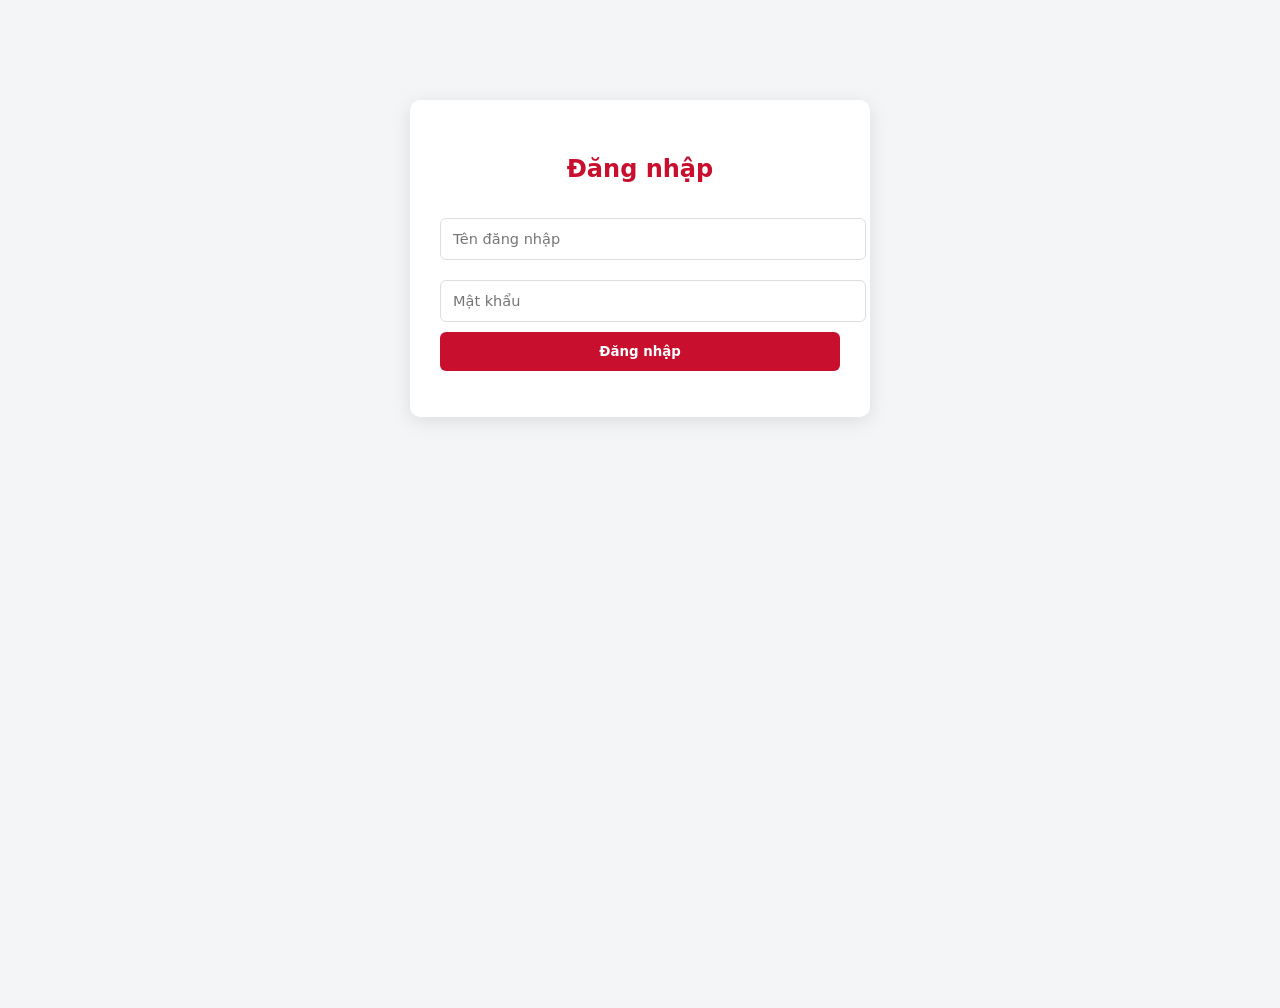
<file: login.html>
<!DOCTYPE html>
<html lang="vi">
<head>
  <meta charset="UTF-8">
  <title>Đăng nhập</title>
  <meta name="viewport" content="width=device-width, initial-scale=1">
  <link rel="stylesheet" href="style.css">
  <style>
    .login-container { max-width:400px; margin:100px auto; padding:30px; background:#fff; border-radius:10px; box-shadow:0 4px 20px rgba(0,0,0,0.1); }
    h2 { color:#c8102e; text-align:center; margin-bottom:20px; }
    input { width:100%; padding:12px; margin:10px 0; border:1px solid #ddd; border-radius:6px; }
    button { width:100%; padding:12px; background:#c8102e; color:white; border:none; border-radius:6px; cursor:pointer; font-weight:bold; }
    button:hover { background:#a80d24; }
    #msg { color:red; text-align:center; margin-top:10px; }
  </style>
</head>
<body>
  <div class="login-container">
    <h2>Đăng nhập</h2>
    <input type="text" id="username" placeholder="Tên đăng nhập">
    <input type="password" id="password" placeholder="Mật khẩu">
    <button onclick="login()">Đăng nhập</button>
    <p id="msg"></p>
  </div>

  <script>
    function login() {
      const user = document.getElementById("username").value.trim();
      const pass = document.getElementById("password").value.trim();
      const msg = document.getElementById("msg");

      // Tài khoản cứng (demo)
      if (user === "admin" && pass === "admin123") {
        localStorage.setItem("role", "admin");
        window.location.href = "admin.html";
      } else if (user === "user" && pass === "user123") {
        localStorage.setItem("role", "user");
        window.location.href = "index.html";
      } else {
        msg.textContent = "Sai tên đăng nhập hoặc mật khẩu!";
      }
    }
  </script>
</body>
</html>
</file>
<file: style.css>
```css
/* =========================================================
   STYLE.CSS
   SƯ ĐOÀN 308 - TRUNG ĐOÀN 102
   Giao diện Báo Quân đội điện tử - Phương án 1

   Phiên bản nâng cấp:
   - Header chuyên nghiệp
   - Navigation hiện đại
   - Banner lớn
   - Search + Filter
   - News Card
   - Responsive Desktop / Tablet / Mobile
   - Footer
   - Animation
   - Hỗ trợ các class cũ của hệ thống
========================================================= */


/* =========================================================
   1. RESET
========================================================= */

* {
  margin: 0;
  padding: 0;
  box-sizing: border-box;
}


html {
  scroll-behavior: smooth;
  font-size: 62.5%;
}


body {
  font-family:
    "Be Vietnam Pro",
    system-ui,
    -apple-system,
    BlinkMacSystemFont,
    "Segoe UI",
    Roboto,
    Helvetica,
    Arial,
    sans-serif;

  background: #f4f5f7;

  color: #202124;

  line-height: 1.6;

  font-size: 1.6rem;

  min-height: 100vh;

  overflow-x: hidden;
}


img {
  max-width: 100%;
}


button,
input,
textarea,
select {
  font-family: inherit;
}


button {
  cursor: pointer;
}


a {
  color: inherit;
}


::selection {
  background: #c8102e;
  color: #ffffff;
}


/* =========================================================
   2. BIẾN MÀU
========================================================= */

:root {

  --red: #c8102e;

  --red-dark: #9e0b23;

  --red-deep: #79091b;

  --red-light: #fbecef;

  --gold: #d7a928;

  --gold-light: #f4df91;

  --white: #ffffff;

  --black: #171717;

  --text: #242424;

  --text-light: #666666;

  --muted: #888888;

  --border: #e5e5e5;

  --background: #f4f5f7;

  --container: 1240px;

  --shadow-sm:
    0 2px 8px rgba(0, 0, 0, 0.06);

  --shadow:
    0 8px 25px rgba(0, 0, 0, 0.08);

  --shadow-lg:
    0 18px 45px rgba(0, 0, 0, 0.13);

  --radius: 10px;

  --transition:
    all 0.3s cubic-bezier(0.25, 0.8, 0.25, 1);
}


/* =========================================================
   3. CONTAINER
========================================================= */

.container {

  width: 100%;

  max-width: var(--container);

  margin-left: auto;

  margin-right: auto;

  padding-left: 20px;

  padding-right: 20px;
}


/*
   Quan trọng:
   HTML cũ của bạn có thể dùng:
   <div class="container">
   <main class="main container">

   Vì vậy không đặt margin-top cố định
   cho .container.
*/

main.container,
div.container {
  margin-top: 0;
  margin-bottom: 0;
}


/* =========================================================
   4. TOP INFO BAR
========================================================= */

.top-info {

  background: #7e0b1e;

  color: rgba(255, 255, 255, 0.92);

  font-size: 1.25rem;

  border-bottom: 1px solid rgba(255,255,255,0.12);
}


.top-info-inner {

  min-height: 38px;

  display: flex;

  align-items: center;

  justify-content: space-between;

  gap: 20px;
}


.top-left,
.top-right {

  display: flex;

  align-items: center;

  gap: 8px;
}


.top-left i {

  color: var(--gold-light);
}


.top-separator {

  opacity: 0.4;
}


/* =========================================================
   5. HEADER CHÍNH
========================================================= */

.top-header {

  position: relative;

  z-index: 1000;

  background: var(--white);

  box-shadow:
    0 3px 15px rgba(0,0,0,0.08);
}


.header-main {

  background:
    linear-gradient(
      180deg,
      #ffffff 0%,
      #fafafa 100%
    );

  border-bottom: 1px solid #eeeeee;
}


.header-content {

  min-height: 128px;

  display: flex;

  align-items: center;

  justify-content: space-between;

  gap: 30px;
}


/* =========================================================
   6. BRAND
========================================================= */

.brand {

  display: flex;

  align-items: center;

  gap: 18px;

  text-decoration: none;

  min-width: 0;
}


.brand-emblem {

  width: 76px;

  height: 76px;

  flex: 0 0 76px;

  display: flex;

  align-items: center;

  justify-content: center;

  border-radius: 50%;

  background:
    linear-gradient(
      145deg,
      var(--red),
      var(--red-dark)
    );

  border: 4px solid #f2d67d;

  box-shadow:
    0 4px 14px rgba(200,16,46,0.22);

  position: relative;
}


.brand-emblem::before {

  content: "";

  position: absolute;

  inset: 5px;

  border: 1px solid rgba(255,255,255,0.65);

  border-radius: 50%;
}


.emblem-star {

  color: #ffffff;

  font-size: 3rem;

  line-height: 1;

  text-shadow:
    0 2px 4px rgba(0,0,0,0.2);
}


.brand-text {

  display: flex;

  flex-direction: column;

  min-width: 0;
}


.brand-small {

  font-size: 1.15rem;

  letter-spacing: 1.4px;

  color: #777;

  font-weight: 700;

  margin-bottom: 3px;
}


.brand-title {

  font-family: "Merriweather", Georgia, serif;

  color: var(--red);

  font-size: clamp(2.4rem, 4vw, 3.6rem);

  font-weight: 900;

  line-height: 1.05;

  letter-spacing: 0.5px;
}


.brand-subtitle {

  color: #444;

  font-size: 1.5rem;

  font-weight: 800;

  letter-spacing: 2px;

  margin-top: 4px;
}


/* =========================================================
   7. AUTHOR INFO
========================================================= */

.author-info {

  text-align: right;

  border-left: 1px solid #e3e3e3;

  padding-left: 30px;
}


.author-label {

  font-size: 1.05rem;

  color: var(--red);

  font-weight: 800;

  letter-spacing: 1px;

  margin-bottom: 5px;
}


.author-name {

  font-size: 1.5rem;

  font-weight: 800;

  color: #292929;
}


.author-position {

  color: #777;

  font-size: 1.2rem;

  margin-top: 2px;
}


/* =========================================================
   8. MOBILE MENU BUTTON
========================================================= */

.mobile-menu-btn {

  display: none;

  width: 44px;

  height: 44px;

  border: none;

  border-radius: 8px;

  background: var(--red);

  color: #ffffff;

  font-size: 2rem;

  align-items: center;

  justify-content: center;
}


/* =========================================================
   9. NAVIGATION
========================================================= */

.main-nav {

  background:
    linear-gradient(
      90deg,
      #b10e28 0%,
      #c8102e 50%,
      #b10e28 100%
    );

  border-top: 3px solid var(--gold);

  box-shadow:
    0 4px 12px rgba(0,0,0,0.13);
}


.nav-inner {

  min-height: 56px;

  display: flex;

  align-items: center;

  justify-content: space-between;

  gap: 20px;
}


.nav-links {

  display: flex;

  align-items: center;

  gap: 4px;
}


.nav-link {

  position: relative;

  display: flex;

  align-items: center;

  gap: 8px;

  padding: 17px 15px;

  color: #ffffff;

  text-decoration: none;

  font-size: 1.35rem;

  font-weight: 700;

  transition: var(--transition);

  white-space: nowrap;
}


.nav-link i {

  font-size: 1.3rem;

  opacity: 0.95;
}


.nav-link::after {

  content: "";

  position: absolute;

  left: 50%;

  bottom: 0;

  width: 0;

  height: 3px;

  background: #ffffff;

  transform: translateX(-50%);

  transition:
    width 0.3s ease;
}


.nav-link:hover,
.nav-link.active {

  background: rgba(0,0,0,0.12);

  color: #ffffff;
}


.nav-link:hover::after,
.nav-link.active::after {

  width: 70%;
}


/* =========================================================
   10. ADMIN BUTTON
========================================================= */

.admin-button {

  display: inline-flex;

  align-items: center;

  justify-content: center;

  gap: 8px;

  padding: 10px 15px;

  background: #ffffff;

  color: var(--red);

  border: 1px solid rgba(255,255,255,0.5);

  border-radius: 6px;

  text-decoration: none;

  font-size: 1.3rem;

  font-weight: 800;

  white-space: nowrap;

  transition: var(--transition);

  box-shadow:
    0 2px 8px rgba(0,0,0,0.12);
}


.admin-button:hover {

  background: var(--gold-light);

  color: var(--red-dark);

  transform: translateY(-2px);

  box-shadow:
    0 6px 15px rgba(0,0,0,0.16);
}


/* =========================================================
   11. HERO / BANNER
========================================================= */

.hero {

  position: relative;

  width: 100%;

  min-height: 420px;

  overflow: hidden;

  background: #222;
}


.hero-image {

  position: absolute;

  inset: 0;
}


.hero-image img {

  width: 100%;

  height: 100%;

  object-fit: cover;

  display: block;

  filter:
    brightness(0.72)
    saturate(0.92);
}


.hero-overlay {

  position: absolute;

  inset: 0;

  background:
    linear-gradient(
      90deg,
      rgba(20,20,20,0.78) 0%,
      rgba(20,20,20,0.52) 45%,
      rgba(20,20,20,0.18) 100%
    );
}


.hero-content {

  position: relative;

  z-index: 2;

  min-height: 420px;

  display: flex;

  flex-direction: column;

  align-items: flex-start;

  justify-content: center;

  color: #ffffff;

  padding-top: 40px;

  padding-bottom: 40px;
}


.hero-label {

  display: inline-flex;

  align-items: center;

  gap: 8px;

  background: rgba(200,16,46,0.92);

  padding: 7px 14px;

  border-radius: 4px;

  font-size: 1.2rem;

  font-weight: 800;

  letter-spacing: 0.7px;

  margin-bottom: 18px;
}


.hero-label i {

  color: var(--gold-light);
}


.hero-content h1 {

  font-family: "Merriweather", Georgia, serif;

  font-size: clamp(4rem, 8vw, 7.2rem);

  line-height: 1;

  font-weight: 900;

  letter-spacing: 2px;

  margin: 0;

  text-shadow:
    0 3px 10px rgba(0,0,0,0.35);
}


.hero-content h2 {

  font-size: clamp(2.1rem, 4vw, 3.5rem);

  letter-spacing: 5px;

  font-weight: 800;

  margin: 12px 0 15px;
}


.hero-content p {

  max-width: 600px;

  font-size: 1.6rem;

  color: rgba(255,255,255,0.92);

  margin: 0;
}


/* =========================================================
   12. QUICK INFO
========================================================= */

.quick-info {

  background: #ffffff;

  border-bottom: 1px solid #e4e4e4;

  box-shadow:
    0 3px 12px rgba(0,0,0,0.05);
}


.quick-info-inner {

  display: grid;

  grid-template-columns:
    repeat(3, 1fr);

  gap: 0;
}


.quick-item {

  display: flex;

  align-items: center;

  gap: 14px;

  padding: 20px 24px;

  border-right: 1px solid #eeeeee;
}


.quick-item:last-child {

  border-right: none;
}


.quick-icon {

  width: 44px;

  height: 44px;

  flex: 0 0 44px;

  border-radius: 50%;

  display: flex;

  align-items: center;

  justify-content: center;

  background: var(--red-light);

  color: var(--red);

  font-size: 1.7rem;
}


.quick-item strong {

  display: block;

  font-size: 1.25rem;

  color: #333;

  font-weight: 800;
}


.quick-item span {

  display: block;

  color: #888;

  font-size: 1.15rem;

  margin-top: 2px;
}


/* =========================================================
   13. MAIN CONTENT
========================================================= */

main {

  background: var(--background);

  padding: 45px 0 60px;
}


/* =========================================================
   14. SECTION HEADING
========================================================= */

.section-heading {

  display: flex;

  align-items: center;

  gap: 25px;

  margin-bottom: 22px;
}


.section-kicker {

  display: block;

  color: var(--red);

  font-size: 1.1rem;

  font-weight: 900;

  letter-spacing: 1.5px;

  margin-bottom: 4px;
}


.section-heading h2 {

  font-family: "Merriweather", Georgia, serif;

  font-size: clamp(2.2rem, 4vw, 3rem);

  color: #222;

  line-height: 1.2;

  font-weight: 900;
}


.section-line {

  height: 1px;

  flex: 1;

  background:
    linear-gradient(
      90deg,
      var(--red),
      #dddddd,
      transparent
    );
}


/* =========================================================
   15. SEARCH PANEL
========================================================= */

.search-panel {

  display: grid;

  grid-template-columns:
    1fr 300px;

  gap: 14px;

  padding: 18px;

  background: #ffffff;

  border: 1px solid #e7e7e7;

  border-radius: 10px;

  box-shadow: var(--shadow-sm);

  margin-bottom: 15px;
}


.search-box-wrapper {

  position: relative;

  display: flex;

  align-items: center;
}


.search-icon {

  position: absolute;

  left: 17px;

  color: #999;

  font-size: 1.5rem;

  pointer-events: none;
}


#searchBox {

  width: 100%;

  height: 50px;

  margin: 0;

  padding: 0 45px;

  border: 1px solid #dddddd;

  border-radius: 7px;

  background: #fafafa;

  color: #222;

  font-size: 1.45rem;

  outline: none;

  transition: var(--transition);
}


#searchBox::placeholder {

  color: #999;
}


#searchBox:focus {

  background: #ffffff;

  border-color: var(--red);

  box-shadow:
    0 0 0 3px rgba(200,16,46,0.1);
}


.clear-search {

  position: absolute;

  right: 8px;

  top: 50%;

  transform: translateY(-50%);

  width: 34px;

  height: 34px;

  border: none;

  border-radius: 50%;

  background: transparent;

  color: #888;

  display: none;

  align-items: center;

  justify-content: center;
}


.clear-search:hover {

  background: #f1f1f1;

  color: var(--red);
}


.category-wrapper {

  position: relative;

  display: flex;

  align-items: center;
}


.category-wrapper > i {

  position: absolute;

  left: 15px;

  color: var(--red);

  pointer-events: none;
}


#categoryFilter {

  width: 100%;

  height: 50px;

  margin: 0;

  padding: 0 40px;

  border: 1px solid #dddddd;

  border-radius: 7px;

  background: #fafafa;

  color: #333;

  font-size: 1.4rem;

  outline: none;

  cursor: pointer;

  transition: var(--transition);
}


#categoryFilter:focus {

  border-color: var(--red);

  background: #ffffff;

  box-shadow:
    0 0 0 3px rgba(200,16,46,0.1);
}


/* =========================================================
   16. CATEGORY TABS
========================================================= */

.category-tabs {

  display: flex;

  flex-wrap: wrap;

  gap: 8px;

  margin-bottom: 28px;
}


.category-tab {

  border: 1px solid #dddddd;

  background: #ffffff;

  color: #555;

  border-radius: 20px;

  padding: 8px 17px;

  font-size: 1.25rem;

  font-weight: 700;

  transition: var(--transition);
}


.category-tab:hover {

  color: var(--red);

  border-color: var(--red);

  background: var(--red-light);

  transform: translateY(-1px);
}


.category-tab.active {

  background: var(--red);

  color: #ffffff;

  border-color: var(--red);

  box-shadow:
    0 4px 10px rgba(200,16,46,0.2);
}


/* =========================================================
   17. NEWS SECTION
========================================================= */

.news-section {

  width: 100%;
}


/*
   QUAN TRỌNG:

   .main vẫn được giữ để tương thích với HTML cũ.

   Nếu app.js tạo:
   <main class="main">
   hoặc:
   <div class="main">

   thì CSS này vẫn hoạt động.
*/

.main {

  display: grid;

  grid-template-columns:
    repeat(3, minmax(0, 1fr));

  gap: 24px;

  width: 100%;
}


/* =========================================================
   18. NEWS CARD
========================================================= */

.news-card {

  position: relative;

  display: flex;

  flex-direction: column;

  min-width: 0;

  background: #ffffff;

  border: 1px solid #e7e7e7;

  border-radius: 10px;

  overflow: hidden;

  box-shadow: var(--shadow-sm);

  cursor: pointer;

  opacity: 0;

  transform:
    translateY(25px);

  animation:
    newsCardReveal
    0.65s
    cubic-bezier(0.22, 1, 0.36, 1)
    forwards;

  animation-delay:
    calc(0.08s * var(--order, 0));

  transition:
    transform 0.35s ease,
    box-shadow 0.35s ease,
    border-color 0.35s ease;
}


@keyframes newsCardReveal {

  to {

    opacity: 1;

    transform:
      translateY(0);
  }
}


.news-card:hover {

  transform:
    translateY(-7px);

  border-color:
    rgba(200,16,46,0.2);

  box-shadow:
    var(--shadow-lg);
}


/* =========================================================
   19. NEWS CARD IMAGE
========================================================= */

.news-card img {

  width: 100%;

  height: 210px;

  display: block;

  object-fit: cover;

  background: #eeeeee;

  transition:
    transform 0.55s
    cubic-bezier(0.25, 0.8, 0.25, 1);
}


.news-card:hover img {

  transform:
    scale(1.055);
}


/* =========================================================
   20. NEWS META
========================================================= */

.meta {

  flex: 1;

  padding: 18px 18px 20px;
}


.news-card h3 {

  color: #222;

  font-family:
    "Merriweather",
    Georgia,
    serif;

  font-size: 1.65rem;

  line-height: 1.45;

  font-weight: 800;

  margin: 0 0 9px;

  transition:
    color 0.25s ease;
}


.news-card:hover h3 {

  color: var(--red);
}


.news-card p {

  color: #666;

  font-size: 1.3rem;

  line-height: 1.65;

  margin: 0;
}


/*
   Nếu app.js tạo category,
   date, meta...
*/

.news-card .category,
.news-card .tag {

  display: inline-block;

  color: var(--red);

  font-size: 1.05rem;

  font-weight: 800;

  text-transform: uppercase;

  margin-bottom: 8px;
}


.news-card small {

  display: block;

  color: #999;

  font-size: 1.1rem;

  margin-top: 10px;
}


/* =========================================================
   21. NEWS CARD PLACEHOLDER / SKELETON
========================================================= */

.skeleton {

  background:
    linear-gradient(
      90deg,
      #eeeeee 25%,
      #dddddd 50%,
      #eeeeee 75%
    );

  background-size: 200% 100%;

  animation:
    skeletonLoading 1.5s infinite;
}


@keyframes skeletonLoading {

  0% {
    background-position: 200% 0;
  }

  100% {
    background-position: -200% 0;
  }
}


/* =========================================================
   22. DETAIL ARTICLE
========================================================= */

.article-full {

  width: min(100% - 40px, 900px);

  margin: 45px auto;

  padding: 35px;

  background: #ffffff;

  border-radius: 12px;

  border: 1px solid #e5e5e5;

  box-shadow: var(--shadow);
}


.article-full h2 {

  font-family:
    "Merriweather",
    Georgia,
    serif;

  color: var(--red);

  font-size:
    clamp(2.6rem, 5vw, 4rem);

  line-height: 1.3;

  margin-bottom: 18px;

  font-weight: 900;
}


.article-full img {

  width: 100%;

  height: auto;

  display: block;

  border-radius: 9px;

  margin: 25px 0;

  box-shadow:
    0 5px 20px rgba(0,0,0,0.1);
}


.article-full p {

  font-size: 1.6rem;

  line-height: 1.85;

  color: #333;

  margin-bottom: 18px;
}


/* =========================================================
   23. ADMIN CONTAINER
========================================================= */

.admin-container {

  width: min(100% - 40px, 900px);

  margin: 45px auto;

  padding: 30px;

  background: #ffffff;

  border-radius: 12px;

  border: 1px solid #e5e5e5;

  box-shadow: var(--shadow);
}


.admin-container h2 {

  color: var(--red);

  font-size: 2.5rem;

  margin-bottom: 20px;

  padding-bottom: 12px;

  border-bottom:
    2px solid #eeeeee;
}


/* =========================================================
   24. FORM ELEMENTS
========================================================= */

input,
textarea,
select {

  width: 100%;

  padding: 12px 14px;

  margin: 10px 0;

  border:
    1px solid #d9d9d9;

  border-radius: 7px;

  background: #ffffff;

  color: #222;

  font-size: 1.45rem;

  outline: none;

  transition:
    border-color 0.25s ease,
    box-shadow 0.25s ease;
}


input:focus,
textarea:focus,
select:focus {

  border-color:
    var(--red);

  box-shadow:
    0 0 0 3px
    rgba(200,16,46,0.1);
}


textarea {

  min-height: 180px;

  resize: vertical;
}


/* =========================================================
   25. BUTTONS
========================================================= */

.btn-group {

  display: flex;

  flex-wrap: wrap;

  gap: 12px;

  margin-top: 18px;
}


.btn {

  display: inline-flex;

  align-items: center;

  justify-content: center;

  padding: 11px 20px;

  border-radius: 7px;

  border: none;

  font-size: 1.4rem;

  font-weight: 700;

  cursor: pointer;

  transition:
    transform 0.25s ease,
    box-shadow 0.25s ease,
    background 0.25s ease;
}


.btn:hover {

  transform:
    translateY(-2px);

  box-shadow:
    0 7px 18px rgba(0,0,0,0.12);
}


.btn:active {

  transform:
    translateY(0)
    scale(0.98);
}


.btn-primary {

  background:
    var(--red);

  color:
    #ffffff;
}


.btn-primary:hover {

  background:
    var(--red-dark);
}


.btn-secondary {

  background:
    #6c757d;

  color:
    #ffffff;
}


.btn-secondary:hover {

  background:
    #5c636a;
}


/* =========================================================
   26. ADMIN LIST
========================================================= */

#adminList > div {

  padding: 16px 0;

  border-bottom:
    1px solid #eeeeee;

  display: flex;

  justify-content: space-between;

  align-items: center;

  gap: 15px;

  transition:
    background 0.2s ease;
}


#adminList > div:hover {

  background:
    #fafafa;
}


#adminList h3 {

  font-size: 1.55rem;

  color: #222;

  margin: 0;
}


#adminList small {

  color: #666;

  font-size: 1.2rem;
}


/* =========================================================
   27. FOOTER
========================================================= */

.site-footer {

  background:
    linear-gradient(
      135deg,
      #171717,
      #242424
    );

  color: #ffffff;

  margin-top: 0;
}


.footer-grid {

  display: grid;

  grid-template-columns:
    1.5fr 1fr 1fr 1.2fr;

  gap: 45px;

  padding-top: 50px;

  padding-bottom: 45px;
}


.footer-column h3 {

  color: #ffffff;

  font-size: 1.25rem;

  letter-spacing: 1px;

  margin-bottom: 18px;

  position: relative;

  padding-bottom: 9px;
}


.footer-column h3::after {

  content: "";

  position: absolute;

  left: 0;

  bottom: 0;

  width: 38px;

  height: 2px;

  background:
    var(--red);
}


.footer-column a {

  display: block;

  color: #cfcfcf;

  text-decoration: none;

  font-size: 1.3rem;

  margin-bottom: 10px;

  transition:
    color 0.25s ease,
    padding-left 0.25s ease;
}


.footer-column a:hover {

  color: #ffffff;

  padding-left: 5px;
}


.footer-column a i {

  width: 18px;

  color:
    var(--red);
}


.footer-column p {

  color: #bdbdbd;

  font-size: 1.25rem;

  line-height: 1.7;

  margin-bottom: 5px;
}


/* =========================================================
   28. FOOTER BRAND
========================================================= */

.footer-brand {

  display: flex;

  align-items: center;

  gap: 12px;

  margin-bottom: 18px;
}


.footer-star {

  width: 46px;

  height: 46px;

  display: flex;

  align-items: center;

  justify-content: center;

  border-radius: 50%;

  background:
    var(--red);

  color:
    #ffffff;

  font-size: 2rem;
}


.footer-brand strong {

  display: block;

  color: #ffffff;

  font-size: 1.5rem;
}


.footer-brand span {

  display: block;

  color: #999;

  font-size: 1.1rem;

  letter-spacing: 1px;
}


.footer-description {

  max-width: 350px;

  color: #aaaaaa;

  font-size: 1.25rem;

  line-height: 1.75;
}


/* =========================================================
   29. FOOTER BOTTOM
========================================================= */

.footer-bottom {

  background:
    rgba(0,0,0,0.28);

  border-top:
    1px solid rgba(255,255,255,0.08);
}


.footer-bottom-inner {

  min-height: 55px;

  display: flex;

  align-items: center;

  justify-content: space-between;

  gap: 20px;

  color: #999;

  font-size: 1.15rem;
}


/* =========================================================
   30. BACK TO TOP
========================================================= */

.back-to-top {

  position: fixed;

  right: 22px;

  bottom: 22px;

  z-index: 999;

  width: 45px;

  height: 45px;

  border: none;

  border-radius: 50%;

  background:
    var(--red);

  color:
    #ffffff;

  display: flex;

  align-items: center;

  justify-content: center;

  font-size: 1.6rem;

  opacity: 0;

  visibility: hidden;

  transform:
    translateY(15px);

  transition:
    all 0.3s ease;

  box-shadow:
    0 6px 18px rgba(0,0,0,0.2);
}


.back-to-top.show {

  opacity: 1;

  visibility: visible;

  transform:
    translateY(0);
}


.back-to-top:hover {

  background:
    var(--red-dark);

  transform:
    translateY(-3px);
}


/* =========================================================
   31. OLD HEADER COMPATIBILITY
========================================================= */

/*
   Nếu một số trang cũ vẫn đang sử dụng:

   .top-header
   .flag-bg
   .logo
   .slogan
   .menu
   .banner

   thì vẫn hiển thị tương đối ổn.
*/

.flag-bg {

  background:
    linear-gradient(
      180deg,
      #ffffff,
      #fafafa
    );

  padding:
    20px;

  text-align:
    center;

  border-bottom:
    4px solid var(--red);
}


.logo .title {

  font-size:
    clamp(2.6rem, 6vw, 4.5rem);

  font-weight:
    900;

  color:
    var(--red);

  text-transform:
    uppercase;

  letter-spacing:
    1px;
}


.slogan {

  font-size:
    1.3rem;

  color:
    #666;

  margin-top:
    5px;
}


.menu {

  display:
    flex;

  align-items:
    center;

  justify-content:
    center;

  flex-wrap:
    wrap;

  gap:
    4px;

  background:
    var(--red);

  padding:
    10px;
}


.menu a {

  position:
    relative;

  color:
    #ffffff;

  text-decoration:
    none;

  padding:
    10px 14px;

  font-size:
    1.4rem;

  font-weight:
    700;

  transition:
    var(--transition);
}


.menu a:hover {

  color:
    #fff3a6;

  transform:
    translateY(-1px);
}


.menu a::after {

  content:
    "";

  position:
    absolute;

  bottom:
    3px;

  left:
    50%;

  width:
    0;

  height:
    2px;

  background:
    #ffffff;

  transform:
    translateX(-50%);

  transition:
    width 0.3s ease;
}


.menu a:hover::after {

  width:
    70%;
}


/* =========================================================
   32. OLD BANNER COMPATIBILITY
========================================================= */

.banner {

  width:
    100%;

  overflow:
    hidden;

  background:
    #222;
}


.banner img {

  width:
    100%;

  height:
    auto;

  max-height:
    420px;

  display:
    block;

  object-fit:
    cover;
}


/* =========================================================
   33. RESPONSIVE - LARGE TABLET
========================================================= */

@media (max-width: 1100px) {

  .header-content {

    min-height:
      110px;
  }


  .author-info {

    padding-left:
      20px;
  }


  .nav-link {

    padding-left:
      10px;

    padding-right:
      10px;
  }


  .nav-link span {

    font-size:
      1.2rem;
  }


  .main {

    grid-template-columns:
      repeat(2, minmax(0, 1fr));
  }


  .footer-grid {

    grid-template-columns:
      repeat(2, 1fr);
  }

}


/* =========================================================
   34. RESPONSIVE - TABLET
========================================================= */

@media (max-width: 850px) {

  .top-right {

    display:
      none;
  }


  .top-info-inner {

    justify-content:
      center;
  }


  .header-content {

    min-height:
      95px;
  }


  .brand-emblem {

    width:
      60px;

    height:
      60px;

    flex-basis:
      60px;
  }


  .emblem-star {

    font-size:
      2.4rem;
  }


  .brand-small {

    font-size:
      0.95rem;
  }


  .brand-title {

    font-size:
      2.5rem;
  }


  .brand-subtitle {

    font-size:
      1.2rem;
  }


  .author-info {

    display:
      none;
  }


  .mobile-menu-btn {

    display:
      flex;
  }


  .main-nav {

    display:
      none;
  }


  .main-nav.mobile-open {

    display:
      block;
  }


  .nav-inner {

    display:
      block;

    padding-top:
      8px;

    padding-bottom:
      8px;
  }


  .nav-links {

    display:
      grid;

    grid-template-columns:
      repeat(2, 1fr);

    gap:
      2px;
  }


  .nav-link {

    justify-content:
      center;

    padding:
      13px 8px;
  }


  .admin-button {

    width:
      100%;

    margin-top:
      7px;
  }


  .hero {

    min-height:
      360px;
  }


  .hero-content {

    min-height:
      360px;
  }


  .quick-info-inner {

    grid-template-columns:
      1fr;
  }


  .quick-item {

    border-right:
      none;

    border-bottom:
      1px solid #eeeeee;
  }


  .quick-item:last-child {

    border-bottom:
      none;
  }


  .search-panel {

    grid-template-columns:
      1fr;
  }

}


/* =========================================================
   35. RESPONSIVE - MOBILE
========================================================= */

@media (max-width: 600px) {

  html {

    font-size:
      60%;
  }


  .container {

    padding-left:
      14px;

    padding-right:
      14px;
  }


  .top-info {

    font-size:
      1.05rem;
  }


  .header-content {

    min-height:
      82px;
  }


  .brand {

    gap:
      10px;
  }


  .brand-emblem {

    width:
      48px;

    height:
      48px;

    flex-basis:
      48px;

    border-width:
      3px;
  }


  .emblem-star {

    font-size:
      2rem;
  }


  .brand-small {

    display:
      none;
  }


  .brand-title {

    font-size:
      2rem;

    letter-spacing:
      0;
  }


  .brand-subtitle {

    font-size:
      1rem;

    letter-spacing:
      1px;
  }


  .mobile-menu-btn {

    width:
      40px;

    height:
      40px;
  }


  .hero {

    min-height:
      310px;
  }


  .hero-content {

    min-height:
      310px;

    padding-top:
      25px;

    padding-bottom:
      25px;
  }


  .hero-label {

    font-size:
      0.95rem;

    padding:
      6px 9px;
  }


  .hero-content h1 {

    font-size:
      4rem;

    letter-spacing:
      1px;
  }


  .hero-content h2 {

    font-size:
      1.9rem;

    letter-spacing:
      3px;
  }


  .hero-content p {

    font-size:
      1.25rem;

    max-width:
      320px;
  }


  main {

    padding:
      30px 0 40px;
  }


  .section-heading {

    gap:
      12px;
  }


  .section-heading h2 {

    font-size:
      2rem;
  }


  .section-line {

    display:
      none;
  }


  .search-panel {

    padding:
      12px;

    border-radius:
      8px;
  }


  .category-tabs {

    gap:
      6px;

    overflow-x:
      auto;

    flex-wrap:
      nowrap;

    padding-bottom:
      5px;

    scrollbar-width:
      thin;
  }


  .category-tab {

    flex:
      0 0 auto;

    padding:
      7px 13px;

    font-size:
      1.15rem;
  }


  .main {

    grid-template-columns:
      1fr;

    gap:
      16px;
  }


  .news-card img {

    height:
      200px;
  }


  .news-card h3 {

    font-size:
      1.55rem;
  }


  .news-card p {

    font-size:
      1.25rem;
  }


  .footer-grid {

    grid-template-columns:
      1fr;

    gap:
      28px;

    padding-top:
      35px;

    padding-bottom:
      35px;
  }


  .footer-bottom-inner {

    flex-direction:
      column;

    justify-content:
      center;

    text-align:
      center;

    padding-top:
      15px;

    padding-bottom:
      15px;

    gap:
      5px;
  }


  .article-full,
  .admin-container {

    width:
      calc(100% - 28px);

    padding:
      20px;

    margin:
      25px auto;
  }


  .article-full h2 {

    font-size:
      2.4rem;
  }


  .btn-group {

    flex-direction:
      column;
  }


  .btn {

    width:
      100%;
  }


  #adminList > div {

    flex-direction:
      column;

    align-items:
      flex-start;
  }

}


/* =========================================================
   36. MOBILE NHỎ
========================================================= */

@media (max-width: 380px) {

  .brand-title {

    font-size:
      1.75rem;
  }


  .brand-subtitle {

    font-size:
      0.9rem;
  }


  .hero-content h1 {

    font-size:
      3.4rem;
  }


  .hero-content h2 {

    font-size:
      1.6rem;

    letter-spacing:
      2px;
  }


  .news-card img {

    height:
      180px;
  }

}


/* =========================================================
   37. REDUCED MOTION
   Hỗ trợ người dùng không thích animation
========================================================= */

@media (prefers-reduced-motion: reduce) {

  html {

    scroll-behavior:
      auto;
  }


  *,
  *::before,
  *::after {

    animation-duration:
      0.01ms !important;

    animation-iteration-count:
      1 !important;

    transition-duration:
      0.01ms !important;
  }

}
```
</file>
